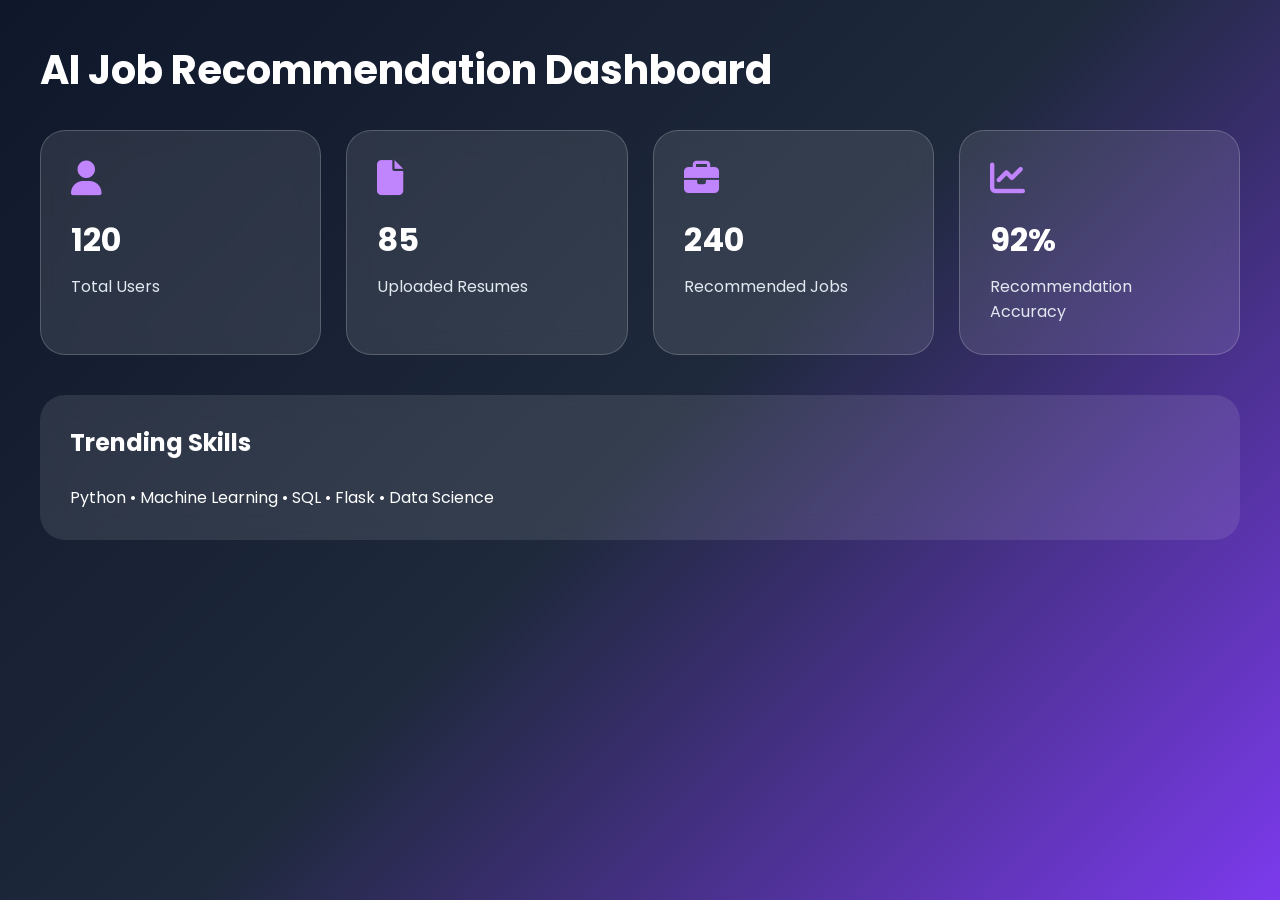
<file: templates/dashboard.html>
<!DOCTYPE html>
<html lang="en">

<head>

<meta charset="UTF-8">

<meta name="viewport"
content="width=device-width, initial-scale=1.0">

<title>AI Dashboard</title>

<link rel="stylesheet"
href="https://cdnjs.cloudflare.com/ajax/libs/font-awesome/6.5.1/css/all.min.css">

<link href="https://fonts.googleapis.com/css2?family=Poppins:wght@300;400;500;600;700&display=swap"
rel="stylesheet">

<style>

*{
    margin:0;
    padding:0;
    box-sizing:border-box;
    font-family:'Poppins',sans-serif;
}

body{

    background:
    linear-gradient(135deg,#0f172a,#1e293b,#7c3aed);

    min-height:100vh;

    padding:40px;

    color:white;
}

.dashboard-title{

    font-size:40px;

    margin-bottom:30px;

    font-weight:700;
}

.dashboard-grid{

    display:grid;

    grid-template-columns:
    repeat(auto-fit,minmax(250px,1fr));

    gap:25px;
}

.card{

    background:rgba(255,255,255,0.1);

    backdrop-filter:blur(12px);

    border-radius:25px;

    padding:30px;

    border:1px solid rgba(255,255,255,0.2);

    transition:0.3s;
}

.card:hover{

    transform:translateY(-8px);

    box-shadow:0 0 20px rgba(124,58,237,0.5);
}

.card i{

    font-size:35px;

    margin-bottom:20px;

    color:#c084fc;
}

.card h2{

    font-size:32px;

    margin-bottom:10px;
}

.card p{

    color:#e2e8f0;
}

.chart-box{

    margin-top:40px;

    background:rgba(255,255,255,0.1);

    padding:30px;

    border-radius:25px;

    backdrop-filter:blur(12px);
}

</style>

</head>

<body>

<h1 class="dashboard-title">

    AI Job Recommendation Dashboard

</h1>

<div class="dashboard-grid">

    <div class="card">

        <i class="fa-solid fa-user"></i>

        <h2>120</h2>

        <p>Total Users</p>

    </div>

    <div class="card">

        <i class="fa-solid fa-file"></i>

        <h2>85</h2>

        <p>Uploaded Resumes</p>

    </div>

    <div class="card">

        <i class="fa-solid fa-briefcase"></i>

        <h2>240</h2>

        <p>Recommended Jobs</p>

    </div>

    <div class="card">

        <i class="fa-solid fa-chart-line"></i>

        <h2>92%</h2>

        <p>Recommendation Accuracy</p>

    </div>

</div>

<div class="chart-box">

    <h2>Trending Skills</h2>

    <br>

    <p>
        Python • Machine Learning • SQL • Flask • Data Science
    </p>

</div>

</body>
</html>
</file>
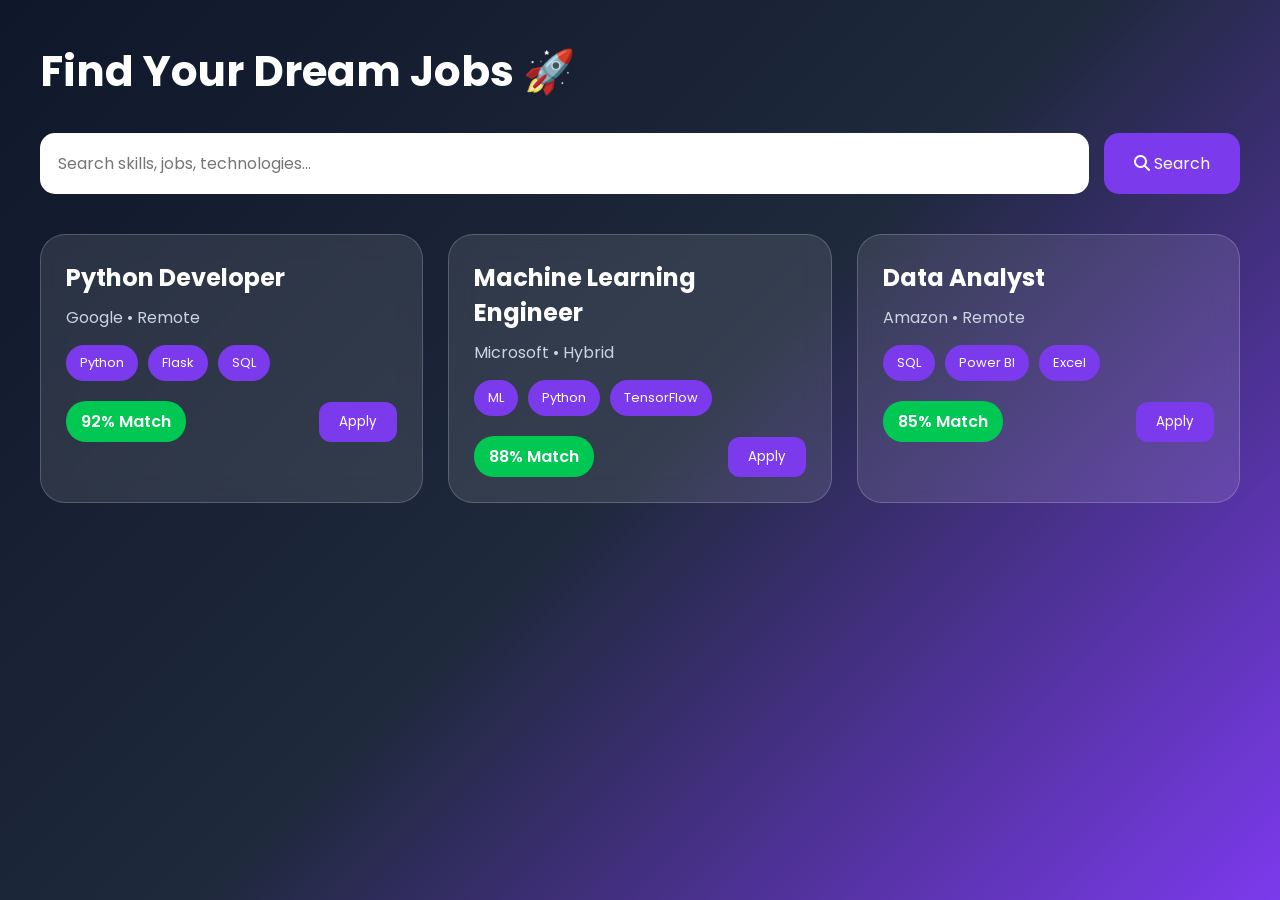
<file: templates/jobs.html>
<!DOCTYPE html>
<html lang="en">

<head>

<meta charset="UTF-8">

<meta name="viewport"
content="width=device-width, initial-scale=1.0">

<title>Find Jobs</title>

<link rel="stylesheet"
href="https://cdnjs.cloudflare.com/ajax/libs/font-awesome/6.5.1/css/all.min.css">

<link href="https://fonts.googleapis.com/css2?family=Poppins:wght@300;400;500;600;700&display=swap"
rel="stylesheet">

<style>

*{
    margin:0;
    padding:0;
    box-sizing:border-box;
    font-family:'Poppins',sans-serif;
}

body{

    background:
    linear-gradient(135deg,#0f172a,#1e293b,#7c3aed);

    min-height:100vh;

    padding:40px;

    color:white;
}

.title{

    font-size:42px;

    margin-bottom:30px;

    font-weight:700;
}

.search-box{

    display:flex;

    gap:15px;

    margin-bottom:40px;
}

.search-box input{

    flex:1;

    padding:18px;

    border:none;

    border-radius:15px;

    font-size:16px;

    outline:none;
}

.search-box button{

    padding:18px 30px;

    border:none;

    border-radius:15px;

    background:#7c3aed;

    color:white;

    font-size:16px;

    cursor:pointer;

    transition:0.3s;
}

.search-box button:hover{

    background:#6d28d9;
}

.jobs-grid{

    display:grid;

    grid-template-columns:
    repeat(auto-fit,minmax(320px,1fr));

    gap:25px;
}

.job-card{

    background:rgba(255,255,255,0.1);

    backdrop-filter:blur(12px);

    padding:25px;

    border-radius:25px;

    border:1px solid rgba(255,255,255,0.2);

    transition:0.3s;
}

.job-card:hover{

    transform:translateY(-8px);

    box-shadow:0 0 20px rgba(124,58,237,0.5);
}

.job-card h2{

    margin-bottom:10px;
}

.company{

    color:#cbd5e1;

    margin-bottom:15px;
}

.skills{

    display:flex;

    flex-wrap:wrap;

    gap:10px;

    margin-bottom:20px;
}

.skill{

    background:#7c3aed;

    padding:8px 14px;

    border-radius:20px;

    font-size:13px;
}

.bottom{

    display:flex;

    justify-content:space-between;

    align-items:center;
}

.match{

    background:#00c853;

    padding:8px 15px;

    border-radius:20px;

    font-weight:600;
}

.apply-btn{

    background:#7c3aed;

    border:none;

    padding:10px 20px;

    border-radius:12px;

    color:white;

    cursor:pointer;
}

</style>

</head>

<body>

<h1 class="title">

    Find Your Dream Jobs 🚀

</h1>

<div class="search-box">

    <input type="text"
    placeholder="Search skills, jobs, technologies...">

    <button>

        <i class="fa-solid fa-magnifying-glass"></i>

        Search

    </button>

</div>

<div class="jobs-grid">

    <div class="job-card">

        <h2>Python Developer</h2>

        <p class="company">

            Google • Remote

        </p>

        <div class="skills">

            <div class="skill">Python</div>

            <div class="skill">Flask</div>

            <div class="skill">SQL</div>

        </div>

        <div class="bottom">

            <div class="match">

                92% Match

            </div>

            <button class="apply-btn">

                Apply

            </button>

        </div>

    </div>

    <div class="job-card">

        <h2>Machine Learning Engineer</h2>

        <p class="company">

            Microsoft • Hybrid

        </p>

        <div class="skills">

            <div class="skill">ML</div>

            <div class="skill">Python</div>

            <div class="skill">TensorFlow</div>

        </div>

        <div class="bottom">

            <div class="match">

                88% Match

            </div>

            <button class="apply-btn">

                Apply

            </button>

        </div>

    </div>

    <div class="job-card">

        <h2>Data Analyst</h2>

        <p class="company">

            Amazon • Remote

        </p>

        <div class="skills">

            <div class="skill">SQL</div>

            <div class="skill">Power BI</div>

            <div class="skill">Excel</div>

        </div>

        <div class="bottom">

            <div class="match">

                85% Match

            </div>

            <button class="apply-btn">

                Apply

            </button>

        </div>

    </div>

</div>

</body>
</html>
</file>
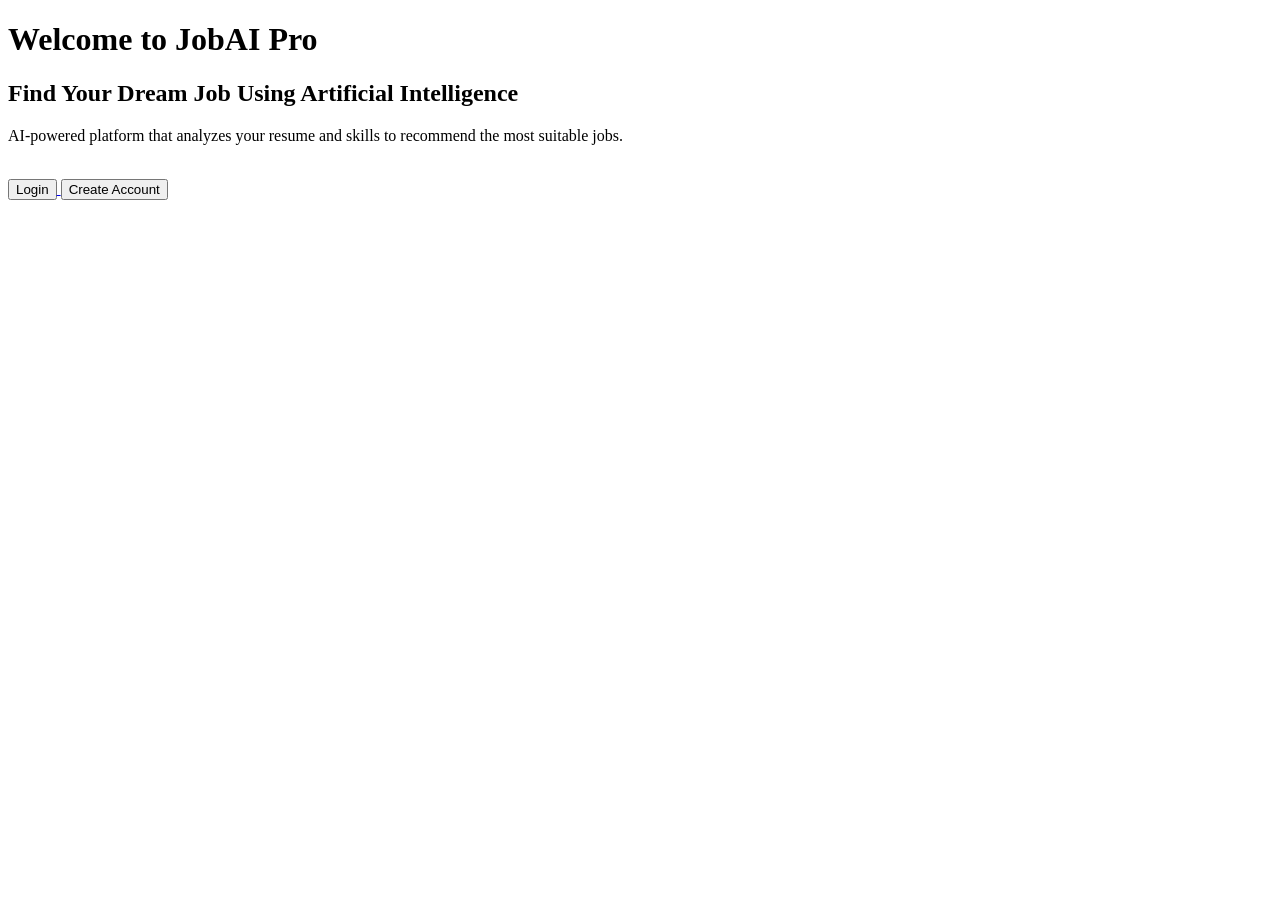
<file: templates/landing.html>
<!DOCTYPE html>
<html lang="en">
<head>
    <meta charset="UTF-8">
    <meta name="viewport" content="width=device-width, initial-scale=1.0">
    <title>JobAI Pro</title>
</head>

<body>

    <h1>Welcome to JobAI Pro</h1>

    <h2>Find Your Dream Job Using Artificial Intelligence</h2>

    <p>
        AI-powered platform that analyzes your resume and skills
        to recommend the most suitable jobs.
    </p>

    <br>

    <a href="/login">
        <button>Login</button>
    </a>

    <a href="/register">
        <button>Create Account</button>
    </a>

</body>
</html>
</file>
